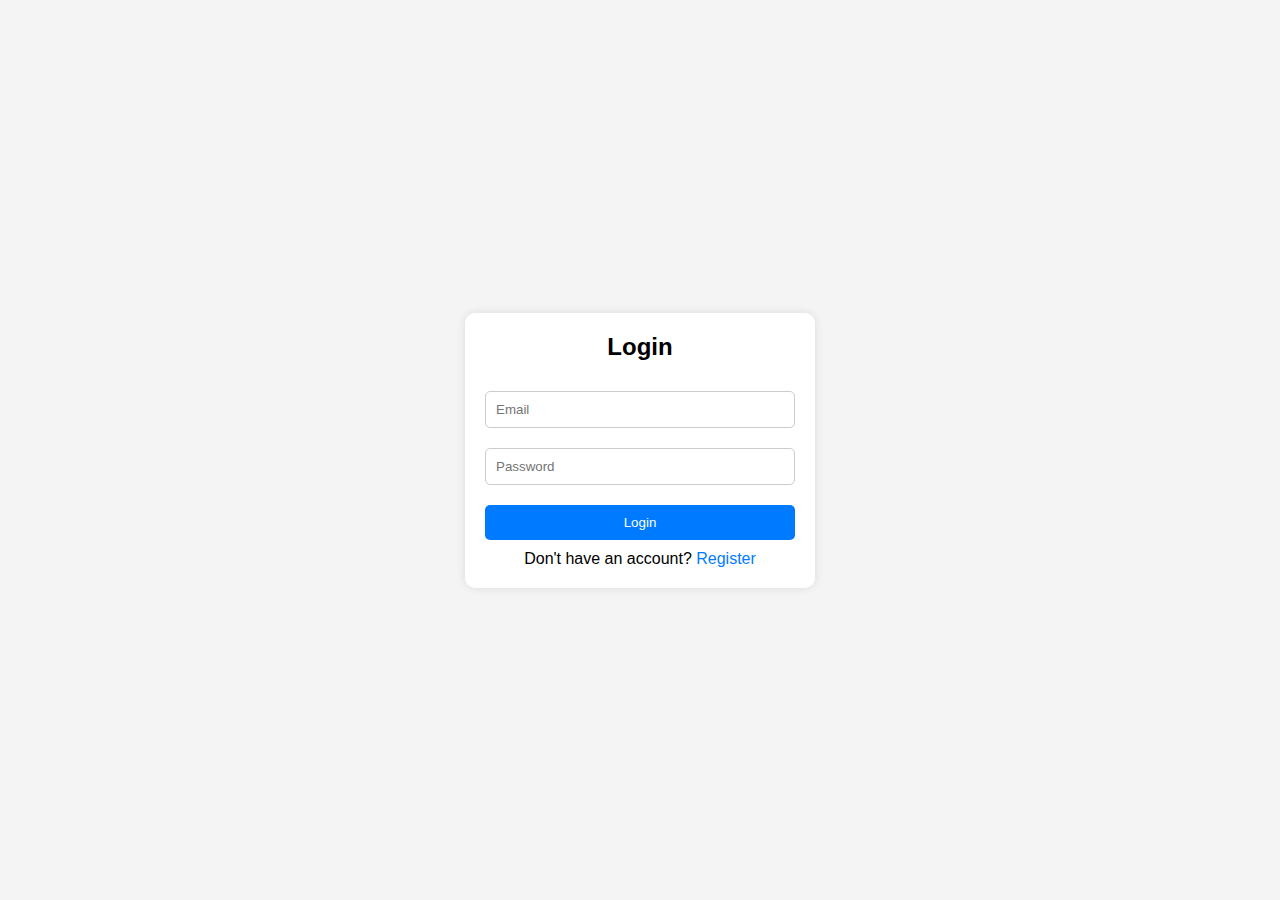
<file: login.html>
<!DOCTYPE html>
<html lang="en">
<head>
    <meta charset="UTF-8">
    <meta name="viewport" content="width=device-width, initial-scale=1.0">
    <title>Login Form</title>
    <link rel="stylesheet" href="./assets/css/login.css">
</head>
<body>
    <div class="login-container">
        <h2>Login</h2>
        <form id="loginForm">
            <input type="email" id="email" placeholder="Email" required>
            <input type="password" id="password" placeholder="Password" required>
            <button type="submit">Login</button>
        </form>
        <p>Don't have an account? <a href="#">Register</a></p>
    </div>

    <script src="./assets/js/login.js"></script>
</body>
</html>
</file>
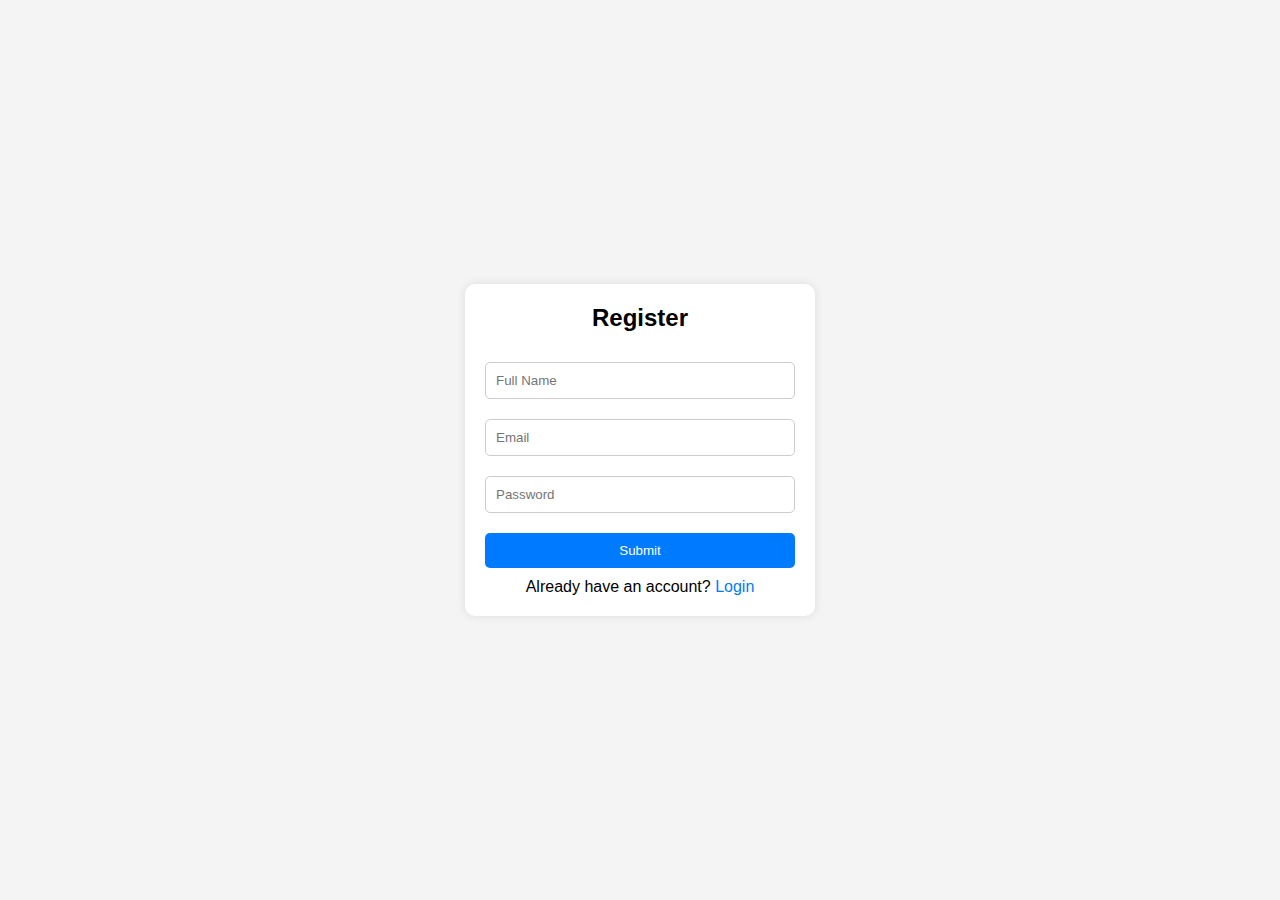
<file: registration.html>
<!DOCTYPE html>
<html lang="en">
<head>
    <meta charset="UTF-8">
    <meta name="viewport" content="width=device-width, initial-scale=1.0">
    <title>Registration & Login</title>
    <link rel="stylesheet" href="./assets/css/resitration.css">
</head>
<body>
    <div class="container">
        <div class="form-box">
            <h2 id="formTitle">Register</h2>
            <form id="authForm">
                <div id="nameField">
                    <input type="text" id="name" placeholder="Full Name" required>
                </div>
                <input type="email" id="email" placeholder="Email" required>
                <input type="password" id="password" placeholder="Password" required>
                <button type="submit">Submit</button>
            </form>
            <p id="toggleText">Already have an account? <a href="#" onclick="toggleForm()">Login</a></p>
        </div>
    </div>

    <script src="./assets/js/registration.js"></script>
</body>
</html>
</file>
<file: assets/css/login.css>
* {
    margin: 0;
    padding: 0;
    box-sizing: border-box;
    font-family: Arial, sans-serif;
}

body {
    display: flex;
    justify-content: center;
    align-items: center;
    height: 100vh;
    background: #f4f4f4;
}

.login-container {
    width: 100%;
    max-width: 350px;
    background: white;
    padding: 20px;
    border-radius: 10px;
    box-shadow: 0px 0px 10px rgba(0, 0, 0, 0.1);
    text-align: center;
}

h2 {
    margin-bottom: 20px;
}

input {
    width: 100%;
    padding: 10px;
    margin: 10px 0;
    border: 1px solid #ccc;
    border-radius: 5px;
}

button {
    width: 100%;
    padding: 10px;
    background: #007bff;
    color: white;
    border: none;
    border-radius: 5px;
    cursor: pointer;
    margin-top: 10px;
}

button:hover {
    background: #0056b3;
}

p {
    margin-top: 10px;
}

a {
    color: #007bff;
    text-decoration: none;
}

a:hover {
    text-decoration: underline;
}
</file>
<file: assets/css/resitration.css>
* {
    margin: 0;
    padding: 0;
    box-sizing: border-box;
    font-family: Arial, sans-serif;
}

body {
    display: flex;
    justify-content: center;
    align-items: center;
    height: 100vh;
    background: #f4f4f4;
}

.container {
    width: 100%;
    max-width: 350px;
    background: white;
    padding: 20px;
    border-radius: 10px;
    box-shadow: 0px 0px 10px rgba(0, 0, 0, 0.1);
    text-align: center;
}

h2 {
    margin-bottom: 20px;
}

input {
    width: 100%;
    padding: 10px;
    margin: 10px 0;
    border: 1px solid #ccc;
    border-radius: 5px;
}

button {
    width: 100%;
    padding: 10px;
    background: #007bff;
    color: white;
    border: none;
    border-radius: 5px;
    cursor: pointer;
    margin-top: 10px;
}

button:hover {
    background: #0056b3;
}

p {
    margin-top: 10px;
}

a {
    color: #007bff;
    text-decoration: none;
}

a:hover {
    text-decoration: underline;
}
</file>
